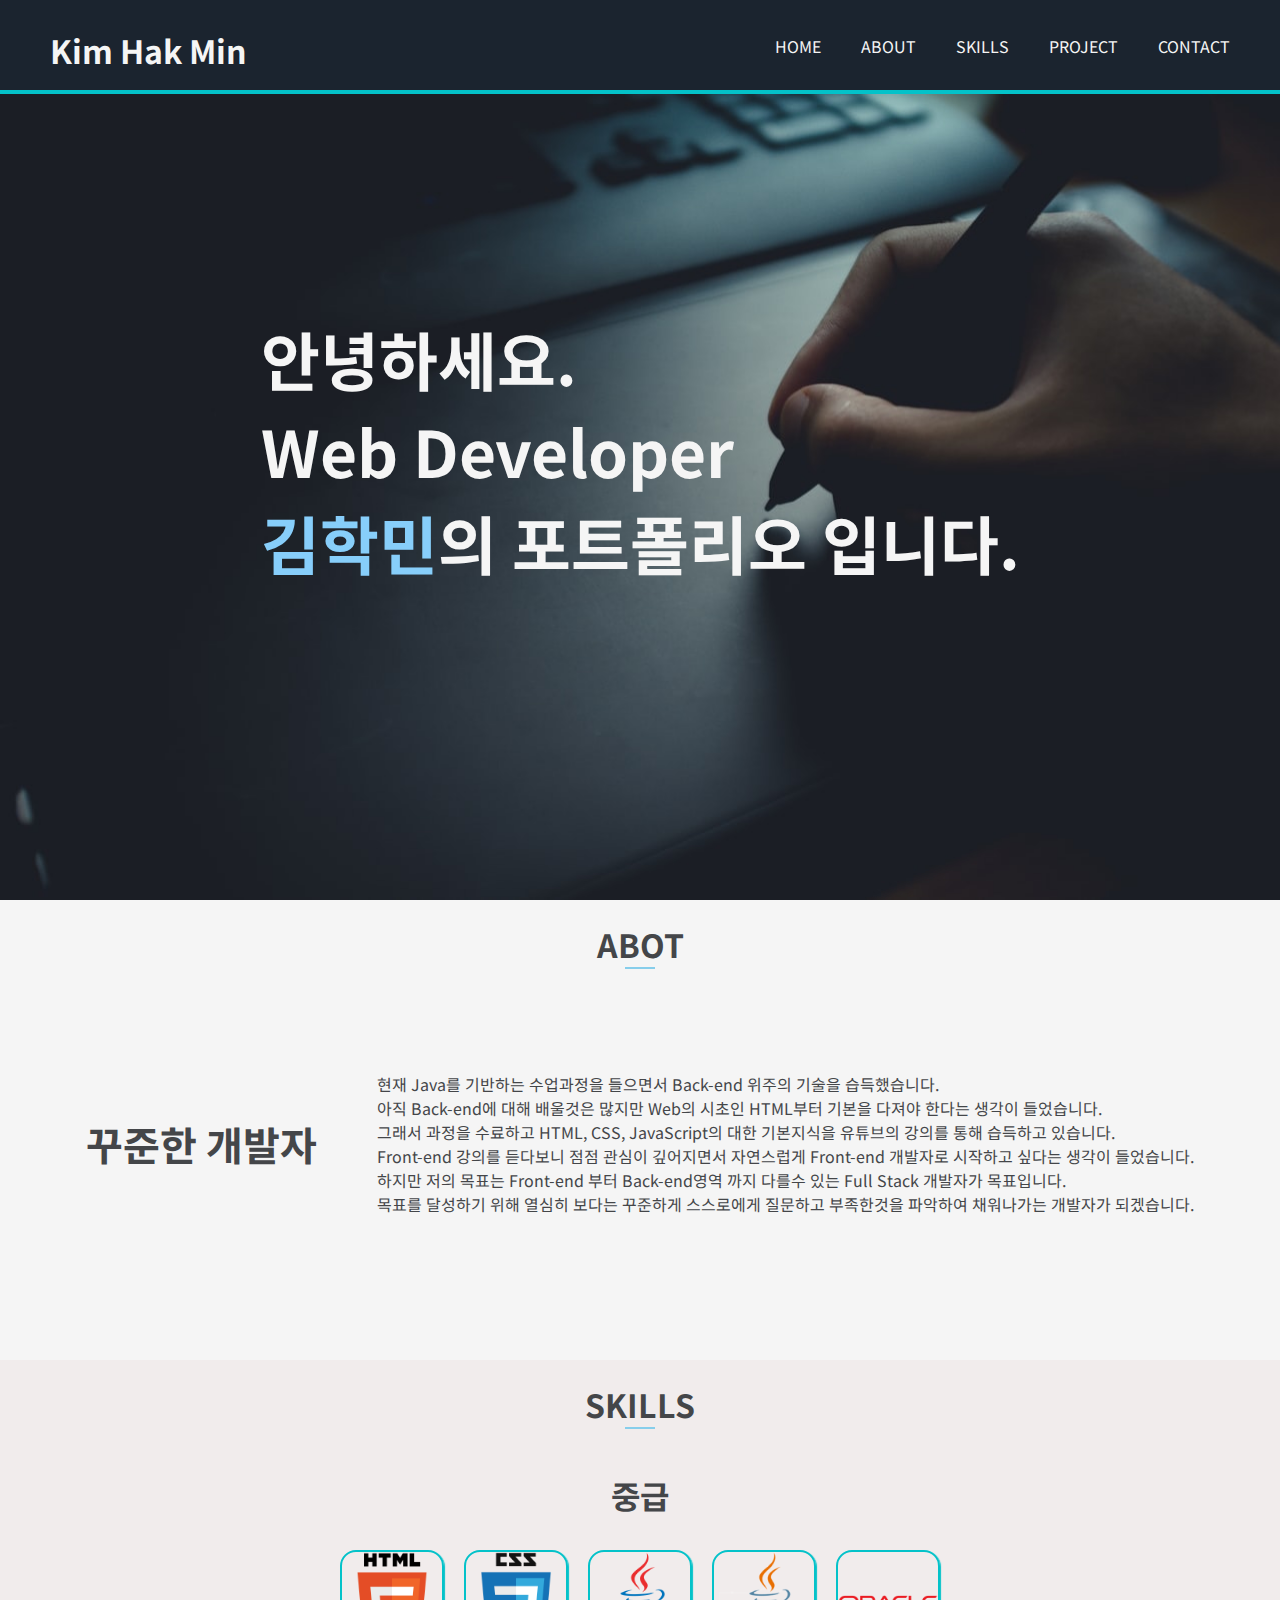
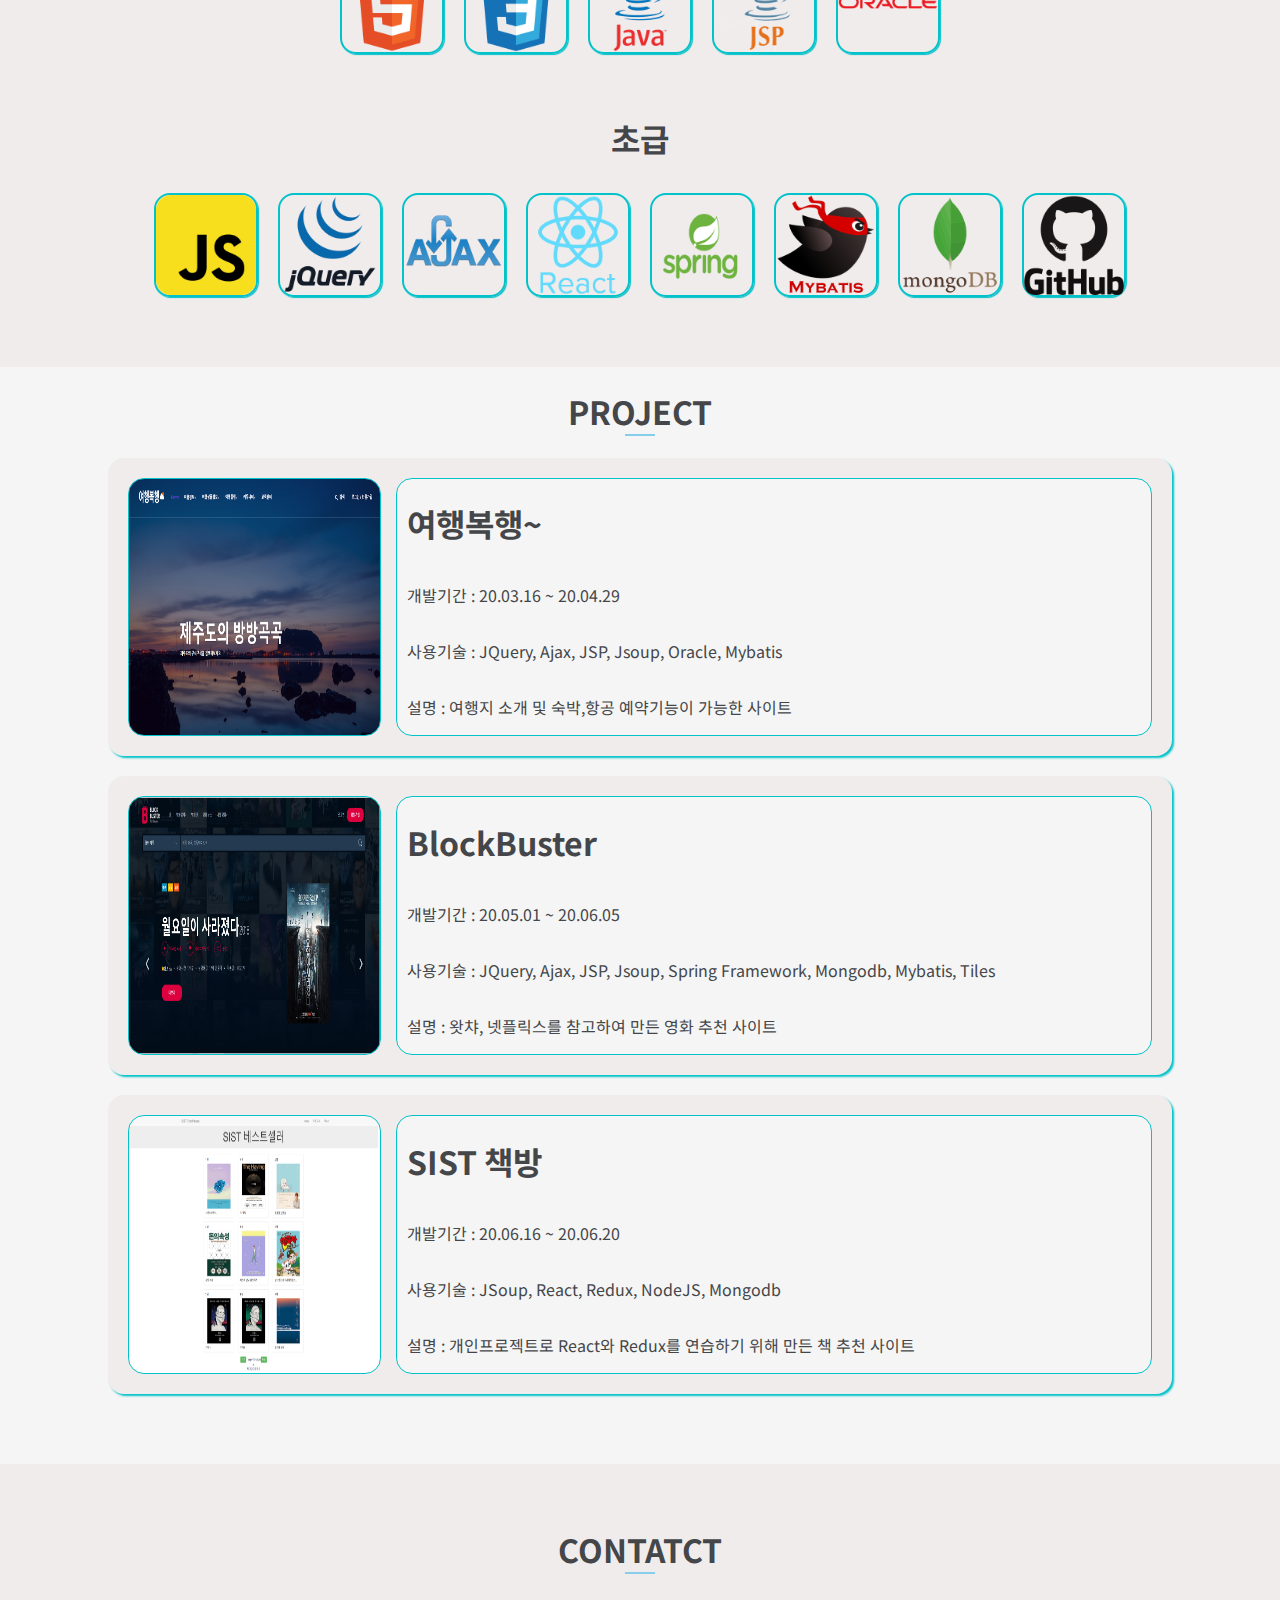
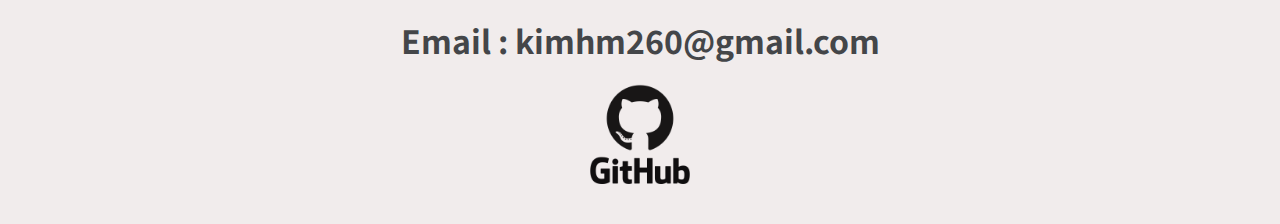
<file: index.html>
<!DOCTYPE html>
<html>
    <head>
        <title>김학민의 포트폴리오</title>
        <meta charset="UTF-8"/>
        <meta name = "viewport" content = "width = 100%"/>
        <link rel="stylesheet" href="css/style.css"/>
        <link rel="stylesheet" href="http://maxcdn.bootstrapcdn.com/font-awesome/4.3.0/css/font-awesome.min.css">
        <link href="https://fonts.googleapis.com/css2?family=Noto+Sans+KR:wght@500&display=swap" rel="stylesheet">
    </head>
    <body>
        <div class="container">
            <header>
                <nav>
                    <div class="logo">
                        <h1><a href="#home">Kim Hak Min</a></h1>
                    </div>
                    <div id="nav_list" class="nav_list">
                        <div class="nav_menu"><a href="#home">home</a></div>
                        <div class="nav_menu"><a href="#about">about</a></div>
                        <div class="nav_menu"><a href="#skills">skills</a></div>
                        <div class="nav_menu"><a href="#project">project</a></div>
                        <div class="nav_menu"><a href="#contact">contact</a></div>
                        <div class="icon" onclick="clickIcon()"><i class="fa fa-bars fa-2x"></i></div>
                    </div>
                </nav>
            </header>

            <section id="home" class="home flex">
                <article class="flex">
                    <div class="text">
                        <h1>안녕하세요.<br/> Web Developer <br/><span class="highlight">김학민</span>의 포트폴리오 입니다.</h1>
                    </div>  
                </article>
            </section>

            <section class="about flex">
                <h1 id="about" class="heading">ABOT</h1>
                <article class="flex row">
                    <div class="title item">
                        <h1>꾸준한 개발자</h1>
                    </div>
                    <div class="content item">
                        <p>현재 Java를 기반하는 수업과정을 들으면서 Back-end 위주의 기술을 습득했습니다.<br/>
                        아직 Back-end에 대해 배울것은 많지만 Web의 시초인 HTML부터 기본을 다져야 한다는 생각이 들었습니다.<br/>
                        그래서 과정을 수료하고 HTML, CSS, JavaScript의 대한 기본지식을 유튜브의 강의를 통해 습득하고 있습니다.<br/>
                        Front-end 강의를 듣다보니 점점 관심이 깊어지면서 자연스럽게 Front-end 개발자로 시작하고 싶다는 생각이 들었습니다.<br/>
                        하지만 저의 목표는 Front-end 부터 Back-end영역 까지 다를수 있는 Full Stack 개발자가 목표입니다.<br/>
                        목표를 달성하기 위해 열심히 보다는 꾸준하게 스스로에게 질문하고 부족한것을 파악하여 채워나가는 개발자가 되겠습니다.<br/>
                        </p>
                    </div>
                </article>
            </section>

            <section id="skills" class="skill flex">
                <h1 class="heading">SKILLS</h1>
                <div class="flex skill_wrap">
                    <h1>중급</h1>
                    <div class="flex row">
                        <div class="skill_img">
                            <img src="img/logo/html.png">
                        </div>
                        <div class="skill_img">
                            <img src="img/logo/css.png">
                        </div>
                        <div class="skill_img">
                            <img src="img/logo/java.png">
                        </div>
                        <div class="skill_img">
                            <img src="img/logo/jsp.png">
                        </div>
                        <div class="skill_img">
                            <img src="img/logo/oracle.png">
                        </div>
                    </div>
                    <h1>초급</h1>
                    <div class="flex row">
                        <div class="skill_img">
                            <img src="img/logo/javascript.png">
                        </div>
                        <div class="skill_img">
                            <img src="img/logo/jquery.png">
                        </div>
                        <div class="skill_img">
                            <img src="img/logo/ajax.png">
                        </div>
                        <div class="skill_img">
                            <img src="img/logo/react.png">
                        </div>
                        <div class="skill_img">
                            <img src="img/logo/spring.png">
                        </div>
                        <div class="skill_img">
                            <img src="img/logo/mybatis.png">
                        </div>
                        <div class="skill_img">
                            <img src="img/logo/mongodb.png">
                        </div>
                        <div class="skill_img">
                            <img src="img/logo/github.png">
                        </div>
                    </div>
                </div>
            </section>

            <section id="project" class="project flex">
                <h1 class="heading">PROJECT</h1>
                <div class="flex row project_wrap">
                    <div class="thumb" onclick="window.open('https://github.com/SIST-PROJECT-02/SIST_PROJECT_02')" style="background-image: url(img/project_img/trip_main.png);">
                    </div>
                    <div class="flex content">
                        <div claas="title">
                            <h1>여행복행~</h1>
                        </div>
                        <div class="time">
                            <p>개발기간 : 20.03.16 ~ 20.04.29</p>
                        </div>
                        <div class="skills">
                            <p>사용기술 : JQuery, Ajax, JSP, Jsoup, Oracle, Mybatis</p>
                        </div>
                        <div class="description">
                            <p>설명 : 여행지 소개 및 숙박,항공 예약기능이 가능한 사이트</p>
                        </div>
                    </div>
                </div>

                <div class="flex row project_wrap">
                    <div class="thumb" onclick="window.open('https://github.com/SIST-PROJECT-03/SIST-PROJECT-03')" style="background-image: url(img/project_img/movie_main.png);">
                    </div>
                    <div class="flex content">
                        <div claas="title">
                            <h1>BlockBuster</h1>
                        </div>
                        <div class="time">
                            <p>개발기간 : 20.05.01 ~ 20.06.05 </p>
                        </div>
                        <div class="skills">
                            <p>사용기술 : JQuery, Ajax, JSP, Jsoup, Spring Framework, Mongodb, Mybatis, Tiles</p>
                        </div>
                        <div class="description">
                            <p>설명 : 왓챠, 넷플릭스를 참고하여 만든 영화 추천 사이트</p>
                        </div>
                    </div>
                </div>
                
                <div class="flex row project_wrap">
                    <div class="thumb" onclick="window.open('https://github.com/kimhm93/redux-book-project')" style="background-image: url(img/project_img/book_main.png);"></div>

                    <div class="flex content">
                        <div claas="title">
                            <h1>SIST 책방</h1>
                        </div>
                        <div class="time">
                            <p>개발기간 : 20.06.16 ~ 20.06.20 </p>
                        </div>
                        <div class="skills">
                            <p>사용기술 : JSoup, React, Redux, NodeJS, Mongodb</p>
                        </div>
                        <div class="description">
                            <p>설명 : 개인프로젝트로 React와 Redux를 연습하기 위해 만든 책 추천 사이트</p>
                        </div>
                    </div>
                </div>

            </section>

            <section id="contact" class="contact flex">
                <h1 class="heading">CONTATCT</h1>
                <div class="flex content">
                    <h1>Email : kimhm260@gmail.com</h1>
                    <a href="https://github.com/kimhm93" target="_blank">
                        <div class="github_addr" style="background-image: url(img/logo/github.png);"></div>
                    </a>
                </div>
            </section>

            <script src="js/main.js"></script>
            <footer>

            </footer>
        </div>
    </body>
</html>
</file>
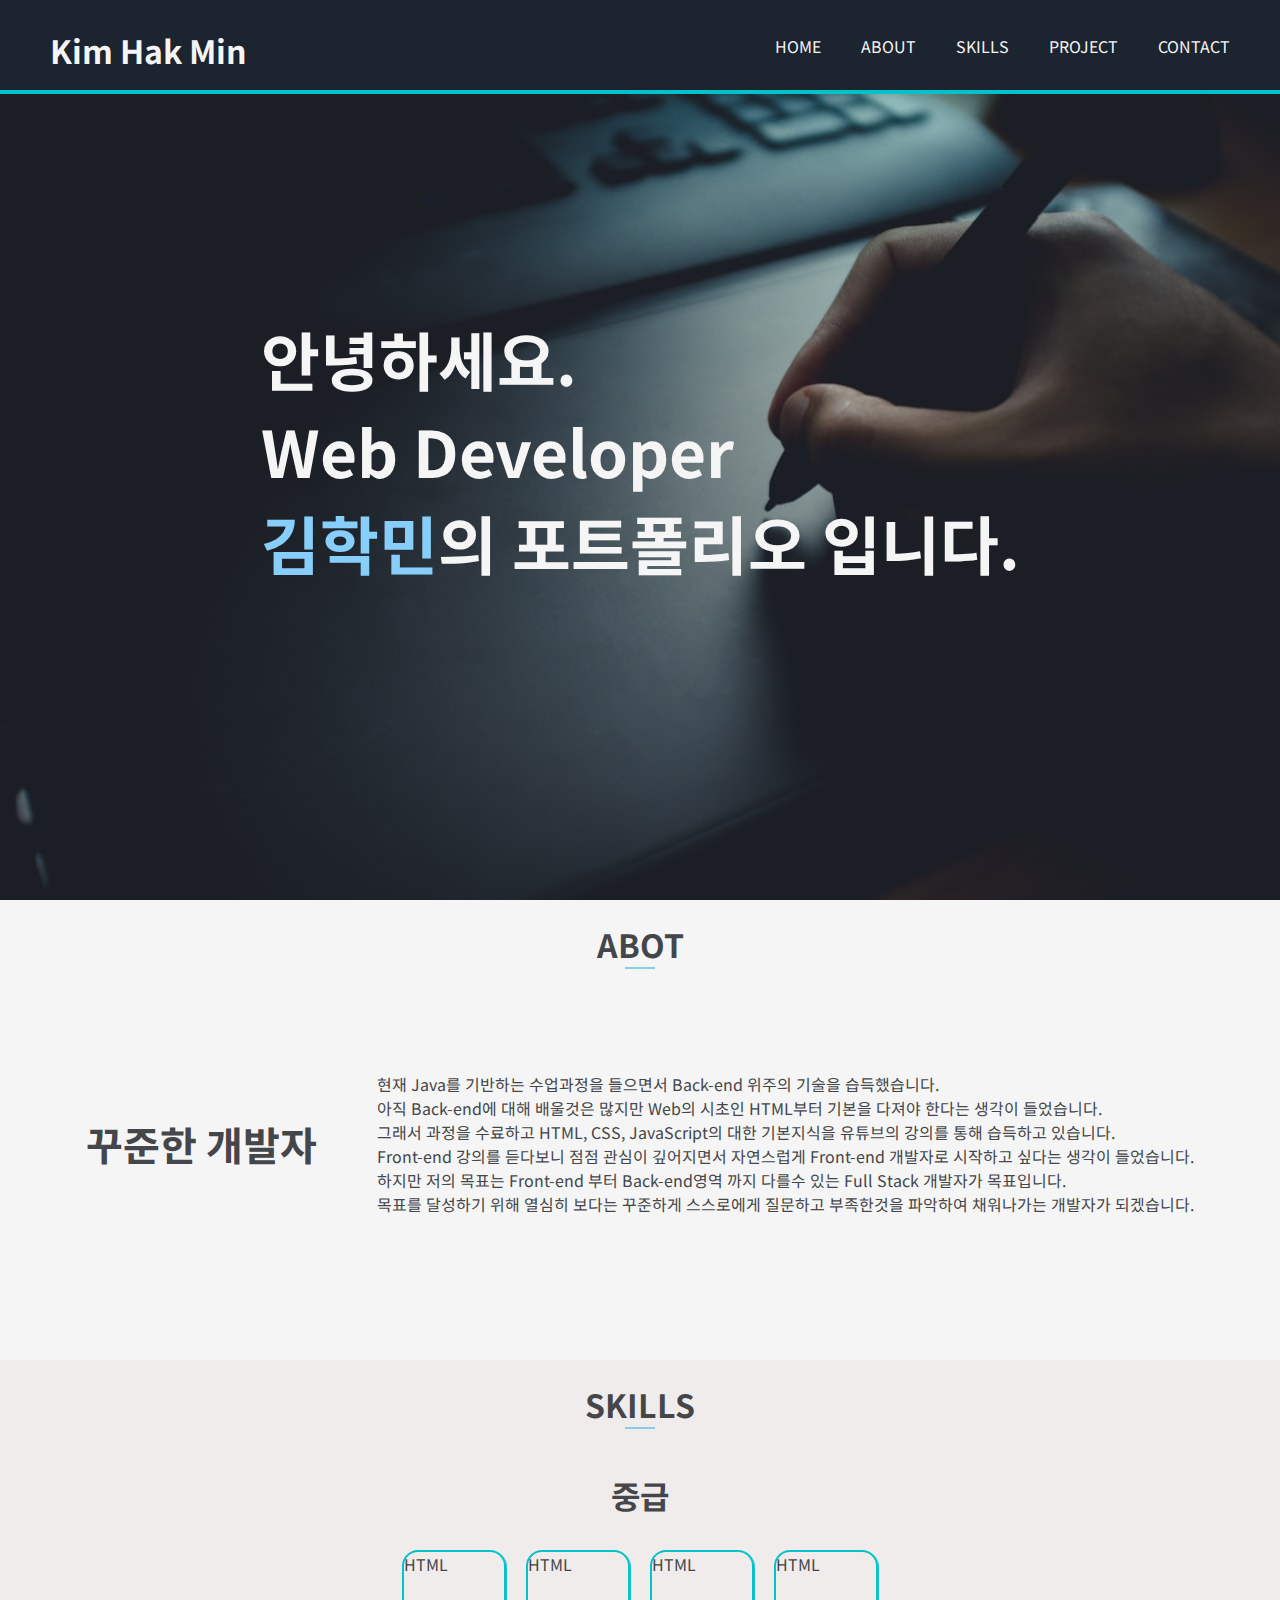
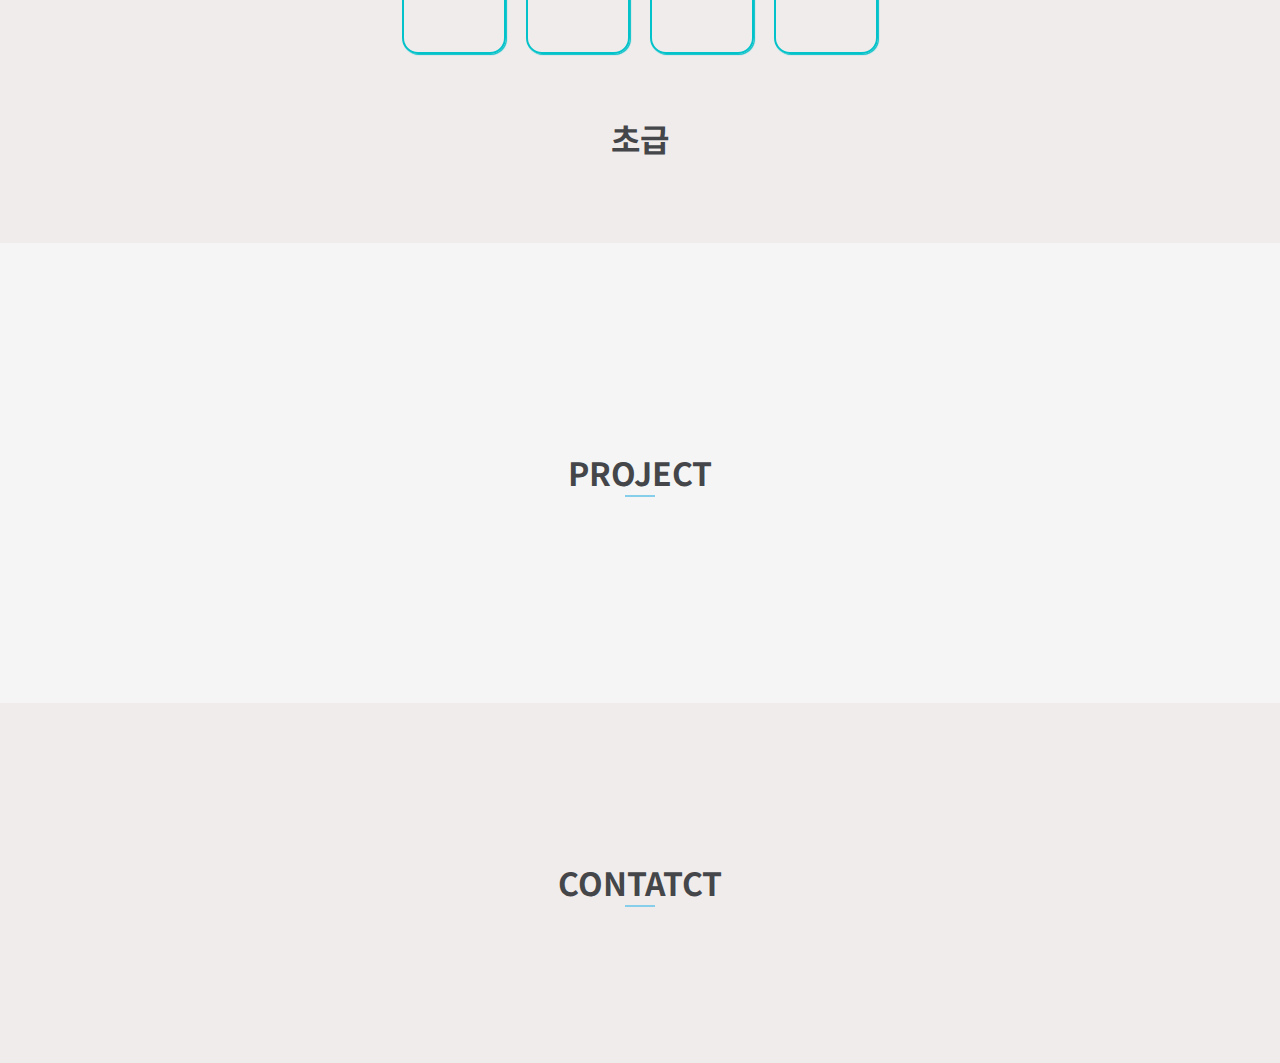
<file: html/index.html>
<!DOCTYPE html>
<html>
    <head>
        <title>김학민의 포트폴리오</title>
        <meta charset="UTF-8"/>
        <link rel="stylesheet" href="../css/style.css"/>
        <link href="https://fonts.googleapis.com/css2?family=Noto+Sans+KR:wght@500&display=swap" rel="stylesheet">
    </head>
    <body>
        <div class="container">
            <header>
                <nav class="space flex row">
                    <div class="logo">
                        <h1>Kim Hak Min</h1>
                    </div>
                    <div class="nav_list flex row">
                        <div class="nav_menu">home</div>
                        <div class="nav_menu">about</div>
                        <div class="nav_menu">skills</div>
                        <div class="nav_menu">project</div>
                        <div class="nav_menu">contact</div>
                    </div>
                </nav>
            </header>

            <section class="home flex">
                <article class="flex">
                    <div class="text">
                        <h1>안녕하세요.<br/> Web Developer <br/><span class="highlight">김학민</span>의 포트폴리오 입니다.</h1>
                    </div>  
                </article>
            </section>

            <section class="about flex">
                <h1 class="heading">ABOT</h1>
                <article class="flex row">
                    <div class="title item">
                        <h1>꾸준한 개발자</h1>
                    </div>
                    <div class="content item">
                        <p>현재 Java를 기반하는 수업과정을 들으면서 Back-end 위주의 기술을 습득했습니다.<br/>
                        아직 Back-end에 대해 배울것은 많지만 Web의 시초인 HTML부터 기본을 다져야 한다는 생각이 들었습니다.<br/>
                        그래서 과정을 수료하고 HTML, CSS, JavaScript의 대한 기본지식을 유튜브의 강의를 통해 습득하고 있습니다.<br/>
                        Front-end 강의를 듣다보니 점점 관심이 깊어지면서 자연스럽게 Front-end 개발자로 시작하고 싶다는 생각이 들었습니다.<br/>
                        하지만 저의 목표는 Front-end 부터 Back-end영역 까지 다를수 있는 Full Stack 개발자가 목표입니다.<br/>
                        목표를 달성하기 위해 열심히 보다는 꾸준하게 스스로에게 질문하고 부족한것을 파악하여 채워나가는 개발자가 되겠습니다.<br/>
                        </p>
                    </div>
                </article>
            </section>

            <section class="skill flex">
                <h1 class="heading">SKILLS</h1>
                <div class="flex skill_wrap">
                    <h1>중급</h1>
                    <div class="flex row">
                        <div class="skill_img">
                            HTML
                        </div>
                        <div class="skill_img">
                            HTML
                        </div>
                        <div class="skill_img">
                            HTML
                        </div>
                        <div class="skill_img">
                            HTML
                        </div>
                    </div>
                    <h1>초급</h1>
                    <div class="flex row">
                        
                    </div>
                </div>
            </section>

            <section class="project flex">
                <h1 class="heading"> PROJECT</h1>
            </section>

            <section class="contact flex">
                <h1 class="heading">CONTATCT</h1>
            </section>

            <footer>

            </footer>
        </div>
    </body>
</html>
</file>
<file: css/style.css>
* {
    font-family: 'Noto Sans KR', sans-serif;
}

a{
    text-decoration: none;
    color: whitesmoke;
}
body{
    margin: 0;
    min-width: 600px;
}
section{
    color: #444649;
    min-height: 460px;
    
}
section:nth-child(odd){
    background: whitesmoke;
}



.container{
    display: flex;
    flex: 1fr;
    flex-direction: column;
    background: #f1ecec;
}

.flex{
    display: flex;
    flex-direction: column;
    justify-content: center;
    align-items: center;
}

.flex.row{
    display: flex;
    flex-direction: row;
}

nav{
    position: fixed;
    width: 100%;
    min-height: 90px;
    min-width: 600px;
    background-color: #1b242f;
    border-bottom: 4px solid #04c2c9;
    color: whitesmoke;
    z-index: 2;
}

nav a:hover,.icon:hover{
    color: #04c2c9;
}



.nav_list{
    position: absolute;
    top: 14px;
    right: 30px;
}

.nav_list div{
    float: left;
}

.nav_list .icon{
    display: none;
}

.logo{
    position: absolute;
    left: 50px;
    top: 6px;
}

.nav_menu{
    margin: 20px;
    text-transform: uppercase;
}


.home{
    background: url("../img/background/background.jpg") no-repeat;
    background-size: cover;
    background-attachment: fixed;
    height: 100vh;
    align-items: stretch;
}

.home .text{
    font-size: 2em;
    color: whitesmoke;
    z-index: 1;
    animation-name:show_info;
    animation-duration: 3s;
    
}

@keyframes show_info{
    from{opacity: 0;}
    to{opacity: 1;}
}

.highlight{
    color:lightskyblue;
}

.heading::after{
    content: "";
    display: block;
    margin: 0 auto;
    width: 30px;
    height: 2px;
    background: skyblue;
}

.item{
    /* border: 1px solid blue; */
    margin: 10px 30px;
    
}

.about{
    justify-content: space-between;
}

.about h1{
    flex:1;
}
.about article{
    flex:2;
    margin-bottom: 30px;
    padding-bottom: 60px;
    font-size: 1em;
}

.about .title{
    font-size: 20px;
}


.skill_img{
    width: 100px;
    height: 100px;
    border: 2px solid #04c2c9;
    border-radius: 1em;
    margin: 10px;
    box-shadow: 1px 1px 1px #04c2c9;
}

.skill_img:hover{
    box-shadow: 2px 2px 3px grey;
}

.skill_img img{
    width: 100px;
    height: 100px;
}

.skill .flex {
    margin-bottom: 30px;
}

.project_wrap{
    align-items: stretch;
    width: 80%;
    padding: 20px;
    margin-bottom: 20px;
    border-radius: 1em;
    box-shadow: 2px 2px 2px #04c2c9;
    background-color: #f1ecec;
}

.project_wrap:hover{
    box-shadow: 3px 3px 3px #04c2c9;
}

.project .thumb{
    flex:1;
    border: 0.5px solid #04c2c9;
    border-radius: 1em;
    background-position: center center;
    background-repeat: no-repeat;
    background-size: 100% 100%;
    cursor: pointer;
    
}

.project .content{
    flex: 3;
    align-items: stretch;
    margin-left: 15px;
    border:1px solid #04c2c9;
    border-radius: 1em;
    background-color:  whitesmoke;
}

.project .content div{
    padding-left: 10px;
}

.project .project_wrap:nth-of-type(3){
    margin-bottom: 70px;
}

.contact{
    min-height: 360px;
}

.contact .github_addr{
    background-size: cover;
    width: 100px;
    height: 100px;
}


/* navbar media query */
@media screen and (max-width:900px){
    
    nav .nav_list div:not(.icon){
        display: none;
    }

    .nav_list div.icon{
        display: block;
        float: right;
        margin-top: 15px;
        margin-right: 30px;
        cursor: pointer;
    }
    nav .logo{
        position: relative;
    }
    .nav_list.responsive {
        position: initial;
        padding: 30px;
    }

    .nav_list.responsive .icon{
        position: absolute;
        top: 29px;
        right: 70px;
        margin: 0;

    }
    .nav_list.responsive div:not(.icon){
        float:none;
        display: block;
        font-size: 20px;
    }


}

/* content media query */
@media (max-width:1100px){
    .flex.row{
        flex-wrap: wrap;
    }

    .project_wrap .thumb{
        width: 100%;
        height: 400px;
        margin-bottom: 20px;
    }

    .project_wrap .content{
        flex:initial;
        width: 100%;
        margin: 0;
    }
}
</file>
